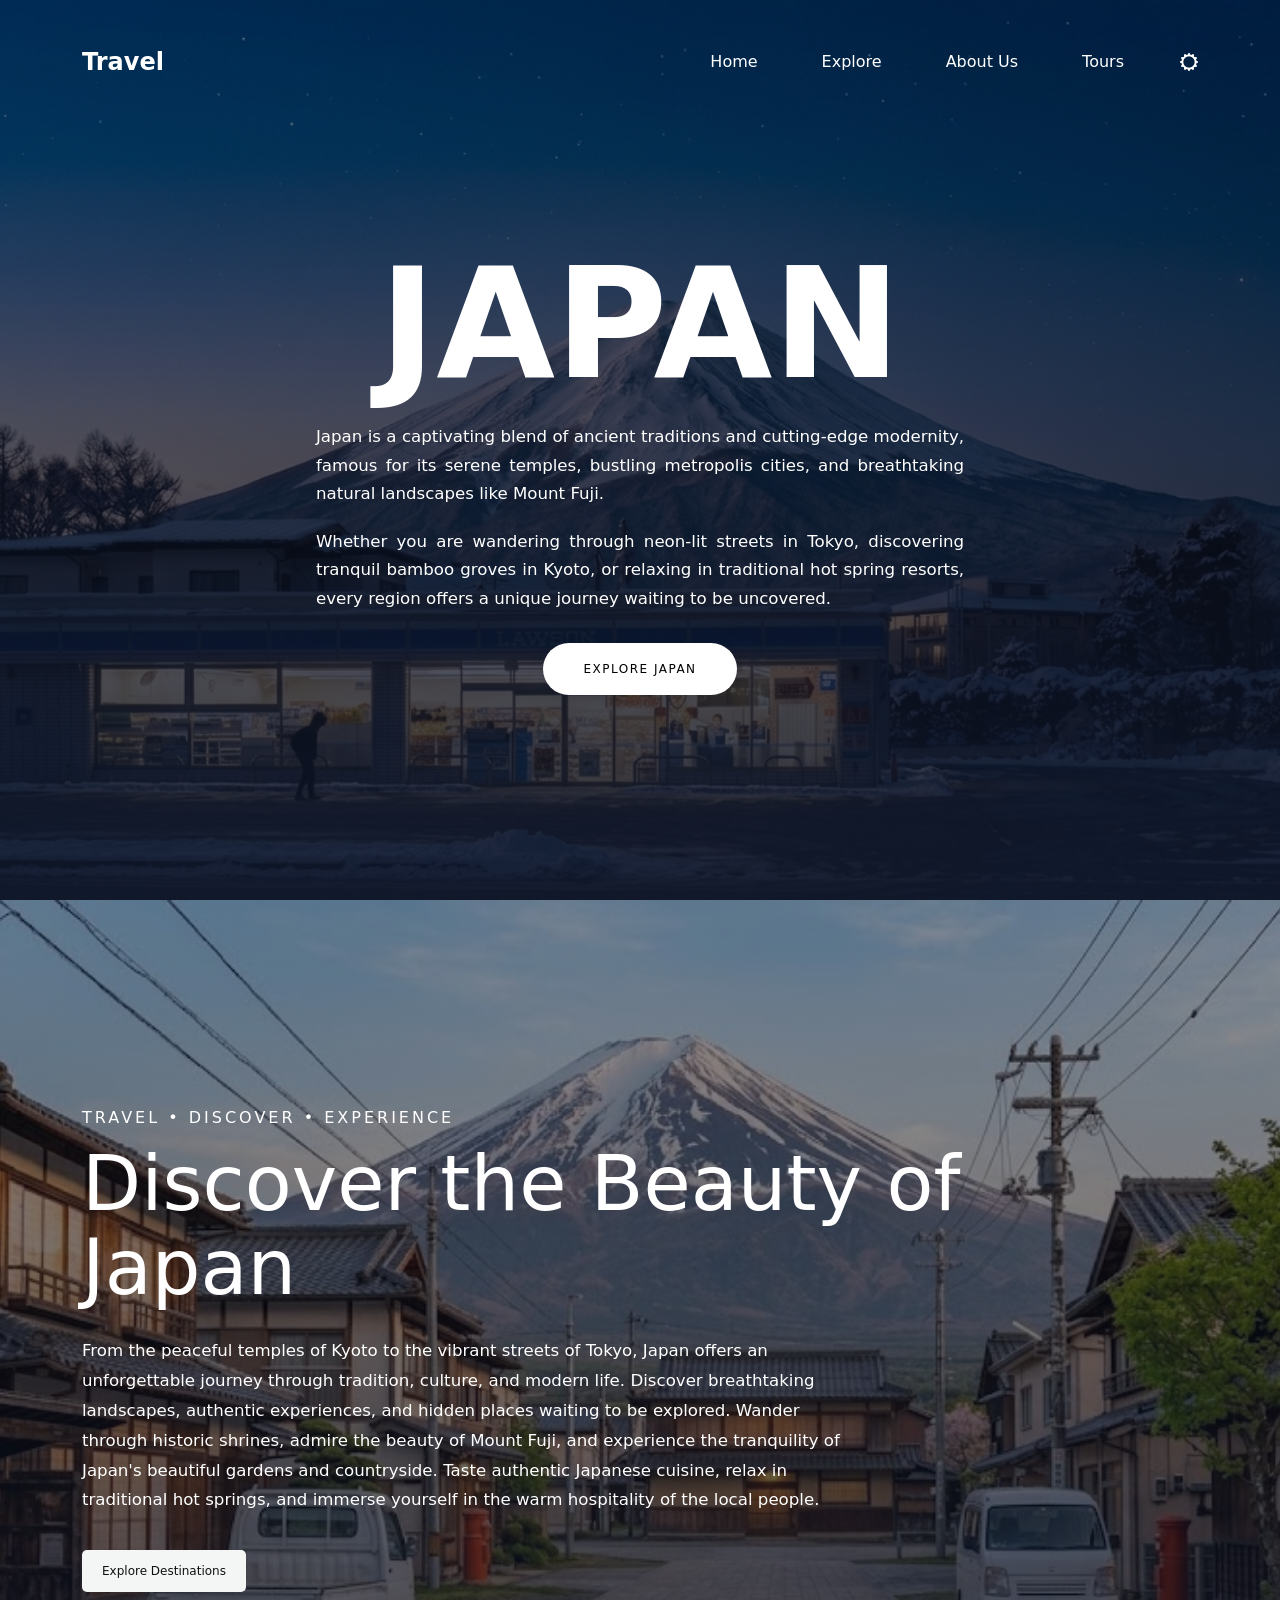
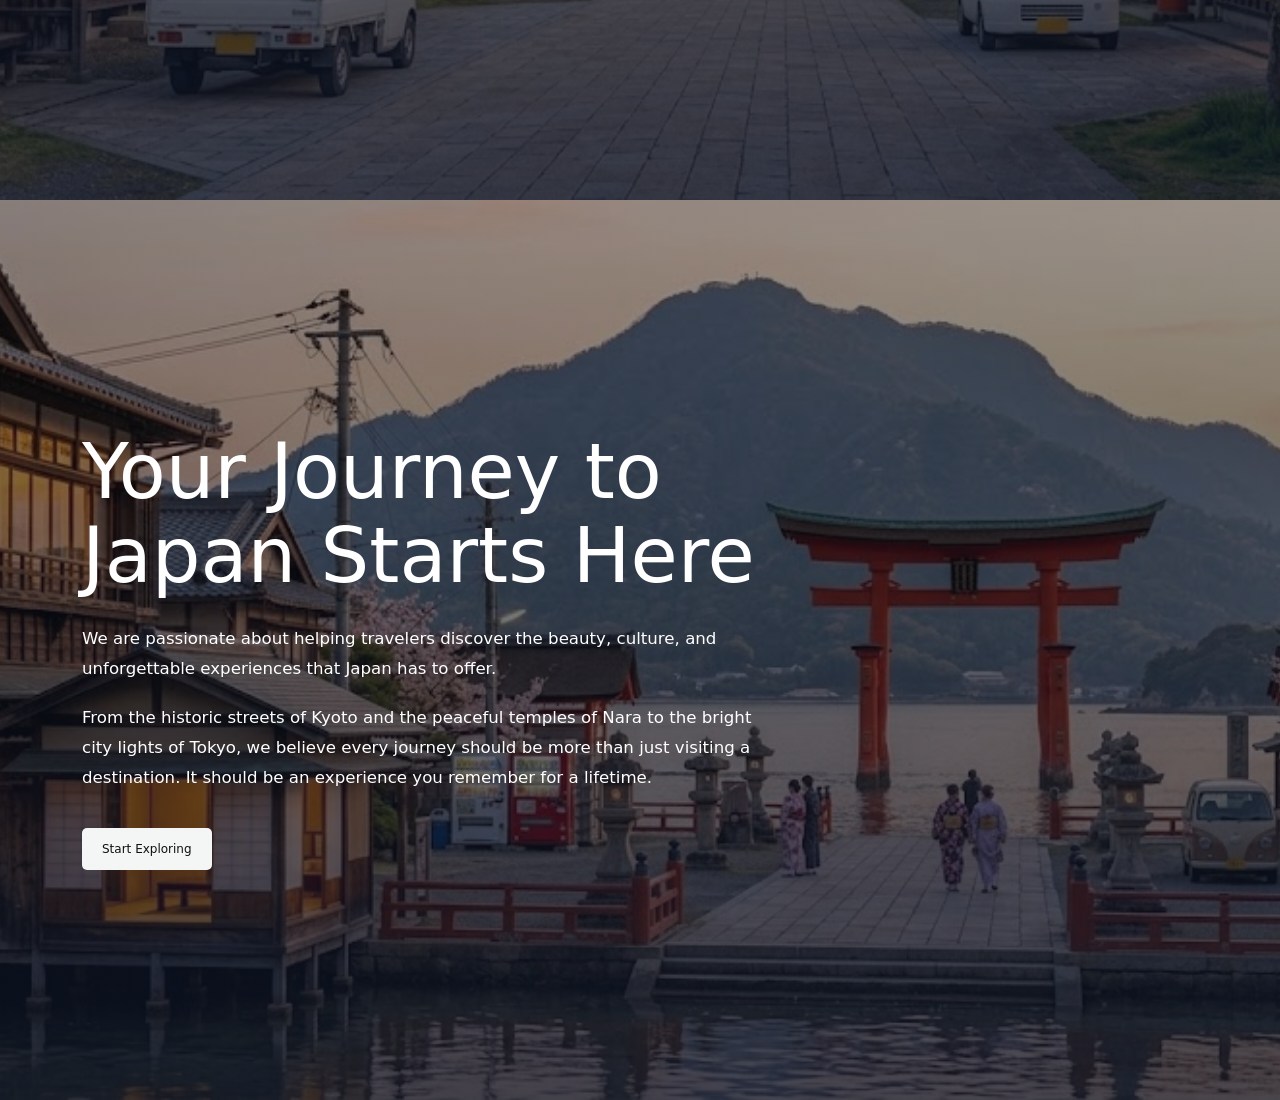
<file: index.html>
<!doctype html>
<html lang="en">

<head>
    <meta charset="utf-8">
    <meta name="viewport" content="width=device-width, initial-scale=1">
    <title>Landing Page</title>
    <link href="https://cdn.jsdelivr.net/npm/bootstrap@5.3.8/dist/css/bootstrap.min.css" rel="stylesheet"
        integrity="sha384-sRIl4kxILFvY47J16cr9ZwB07vP4J8+LH7qKQnuqkuIAvNWLzeN8tE5YBujZqJLB" crossorigin="anonymous">
    <link rel="stylesheet" href="landingpage.css">
    <link rel="stylesheet" href="https://cdn.jsdelivr.net/npm/bootstrap-icons@1.13.1/font/bootstrap-icons.min.css">

</head>

<body>
    <nav class="navbar navbar-expand-lg" data-bs-theme="dark">
        <div class="container mt-3">
            <a class="navbar-brand text-white fw-bold fs-4" href="landingpage.html">Travel</a>
            <button class="navbar-toggler" type="button" data-bs-toggle="collapse"
                data-bs-target="#navbarSupportedContent" aria-controls="navbarSupportedContent" aria-expanded="false"
                aria-label="Toggle navigation">
                <span class="navbar-toggler-icon"></span>
            </button>
            <div class="collapse navbar-collapse" id="navbarSupportedContent">
                <ul class="navbar-nav mb-2 mb-lg-0 ms-auto gap-lg-5">
                    <li class="nav-item ">
                        <a class="nav-link active text-white" aria-current="page" href="#home">Home</a>
                    </li>
                    <li class="nav-item">
                        <a class="nav-link text-white" href="#Explore">Explore</a>
                    </li>
                    <li class="nav-item">
                        <a class="nav-link text-white" href="#aboutus">About Us</a>
                    </li>
                    <li class="nav-item">
                        <a class="nav-link text-white" href="#">Tours</a>
                    </li>
                    <li class="nav-item">
                        <i class="bi bi-gear-wide"></i>
                    </li>
                </ul>
            </div>
        </div>
    </nav>

    <main>
        <section id="home" class="hero-section">
            <div class="container">
                <div class="row justify-content-center">
                    <div class="col-12 col-lg-10">
                        <h1 class="japan-title text-center text-white fw-bolder">
                            JAPAN
                        </h1>
                        <div class="hero-text text-white">
                            <p>
                                Japan is a captivating blend of ancient traditions
                                and cutting-edge modernity, famous for its serene
                                temples, bustling metropolis cities, and breathtaking
                                natural landscapes like Mount Fuji.
                            </p>
                            <p>
                                Whether you are wandering through neon-lit streets
                                in Tokyo, discovering tranquil bamboo groves in Kyoto,
                                or relaxing in traditional hot spring resorts, every
                                region offers a unique journey waiting to be uncovered.
                            </p>
                        </div>
                        <div class="button-container">
                            <a href="#home" class="hero-button">
                                Explore Japan
                            </a>
                        </div>
                    </div>
                </div>
            </div>
        </section>

        <section id="Explore" class="second-section">
            <div class="container text-white">
                <h5 class="tagline">TRAVEL • DISCOVER • EXPERIENCE</h5>
                <h1>Discover the Beauty of Japan</h1>
                <p class="home-text">
                    From the peaceful temples of Kyoto to the vibrant streets of Tokyo, Japan offers an unforgettable
                    journey through tradition, culture, and modern life. Discover breathtaking landscapes, authentic
                    experiences, and hidden places waiting to be explored. Wander through historic shrines, admire the
                    beauty of Mount Fuji, and experience the tranquility of Japan's beautiful gardens and countryside.
                    Taste authentic Japanese cuisine, relax in traditional hot springs, and immerse yourself in the warm
                    hospitality of the local people.
                </p>

                <button class="button1">
                    Explore Destinations
                </button>
            </div>
        </section>

        <section id="aboutus" class="third-section">
            <div class="container text-white">
                <h1 class="about-header">Your Journey to Japan Starts Here</h1>
                <p class="about-text">
                    We are passionate about helping travelers discover
                    the beauty, culture, and unforgettable experiences
                    that Japan has to offer.
                </p>

                <p class="about-text">
                    From the historic streets of Kyoto and the peaceful
                    temples of Nara to the bright city lights of Tokyo,
                    we believe every journey should be more than just
                    visiting a destination. It should be an experience
                    you remember for a lifetime.
                </p>

                <button class="button2">
                    Start Exploring
                </button>

            </div>
        </section>
    </main>


    <script src="https://cdn.jsdelivr.net/npm/bootstrap@5.3.8/dist/js/bootstrap.bundle.min.js"
        integrity="sha384-FKyoEForCGlyvwx9Hj09JcYn3nv7wiPVlz7YYwJrWVcXK/BmnVDxM+D2scQbITxI"
        crossorigin="anonymous"></script>
</body>

</html>
</file>
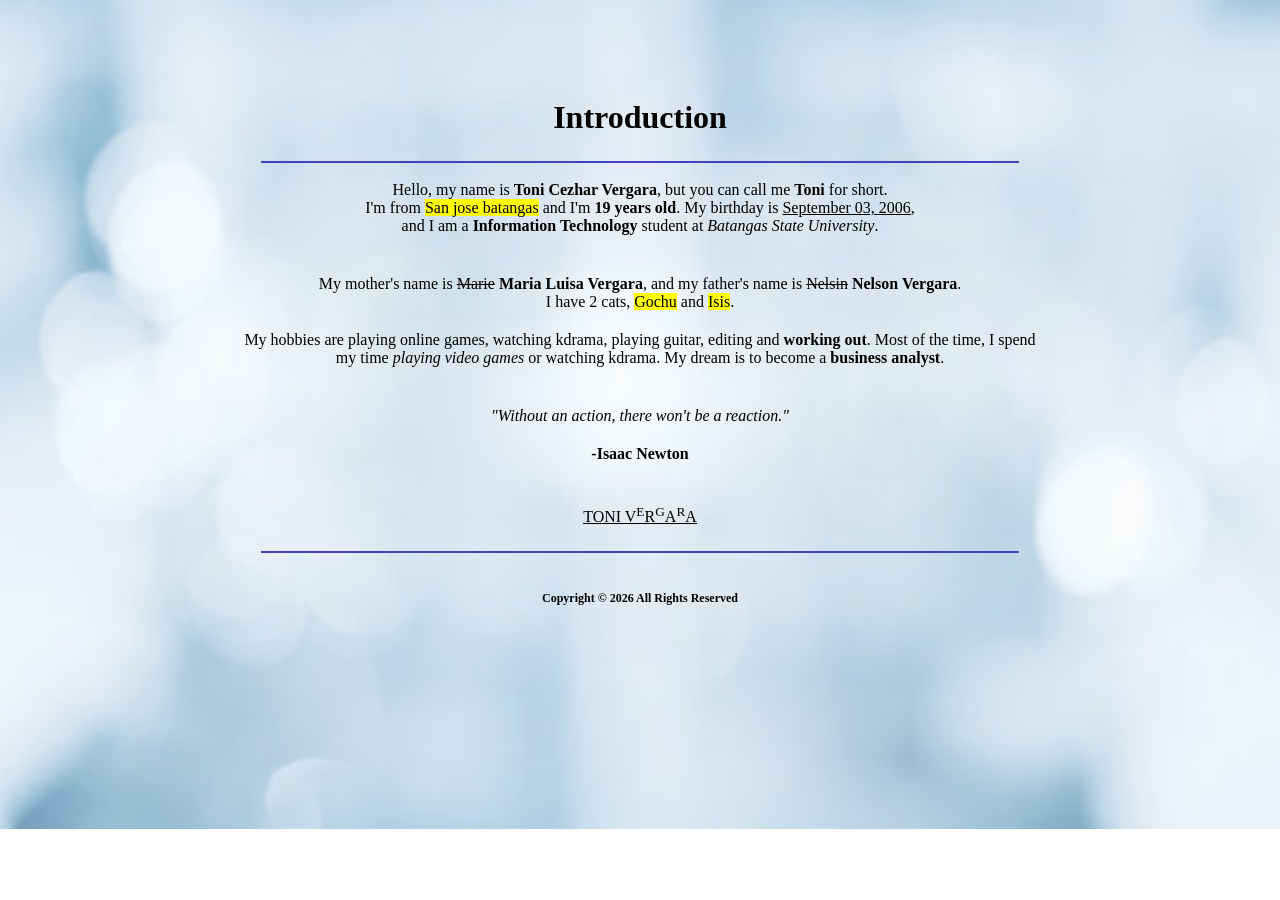
<file: Act1.html>
<!DOCTYPE html>
<html lang="en">
<head>
    <meta charset="UTF-8">
    <meta name="viewport" content="width=device-width, initial-scale=1.0">
    <title>Activity 1</title>
    <style>
        h1{
            text-align: center;
        }
        body{
            background-image: url("assets/bg2.jpg");
            background-repeat: no-repeat;
            background-size: cover; 
        }
        hr{
            width: 60%;
            border: none;
            border-top: 2px solid #4143be;
            padding-bottom: 10px;
            margin-top: 25px;
        }
        p{
            text-align: center;
            margin: auto;
        }
        .paragraph-1{
            padding-bottom:40px;
        }
        .paragraph-2{
            padding-bottom:20px;
        }
        header{
            padding-top: 70px;
        }
        .footer1{
            padding-top: 20px;
            font-size: 12px;
        }
        a{
            color: black;
        }
    </style>
</head>
<body>
    <header>
        <h1>Introduction</h1>
        <hr>
    </header>

    <main>
        <div class="paragraph-1">
            <p>Hello, my name is <strong>Toni Cezhar Vergara</strong>, but you can call me <strong>Toni</strong> for short.</p>
            <p>I'm from <mark>San jose batangas</mark> and I'm <strong>19 years old</strong>. My birthday is <ins>September 03, 2006</ins>,</p>
            <p>and I am a <b>Information Technology</b> student at <em>Batangas State University</em>.</p>
        </div>

        <div class="paragraph-2">
            <p>My mother's name is <del>Marie</del> <strong>Maria Luisa Vergara</strong>, and my father's name is <del>Nelsin</del> <strong>Nelson Vergara</strong>.</p>
            <p>I have 2 cats, <mark>Gochu</mark> and <mark>Isis</mark>.</p>
        </div>

        <div class="paragraph-1">
            <p>My hobbies are playing online games, watching kdrama, playing guitar, editing and <strong>working out</strong>. Most of the time, I spend</p>
            <p>my time <em>playing video games</em> or watching kdrama. My dream is to become a <strong>business analyst</strong>.</p>
        </div>

        <div class="paragraph-2">
            <p><em>"Without an action, there won't be a reaction."</em></p>
        </div>

        <div class="paragraph-1">
            <p><strong>-Isaac Newton</strong></p>
        </div>

        <p>
            <a href="act2.html"><ins>TONI V<sup>E</sup>R<sup>G</sup>A<sup>R</sup>A</ins></a>
        </p>

        <hr>
    </main>

    <footer>
        <div class="footer1">
            <p><b>Copyright © 2026 All Rights Reserved</b></p>
        </div>
    </footer>
</body>
</html>
</file>
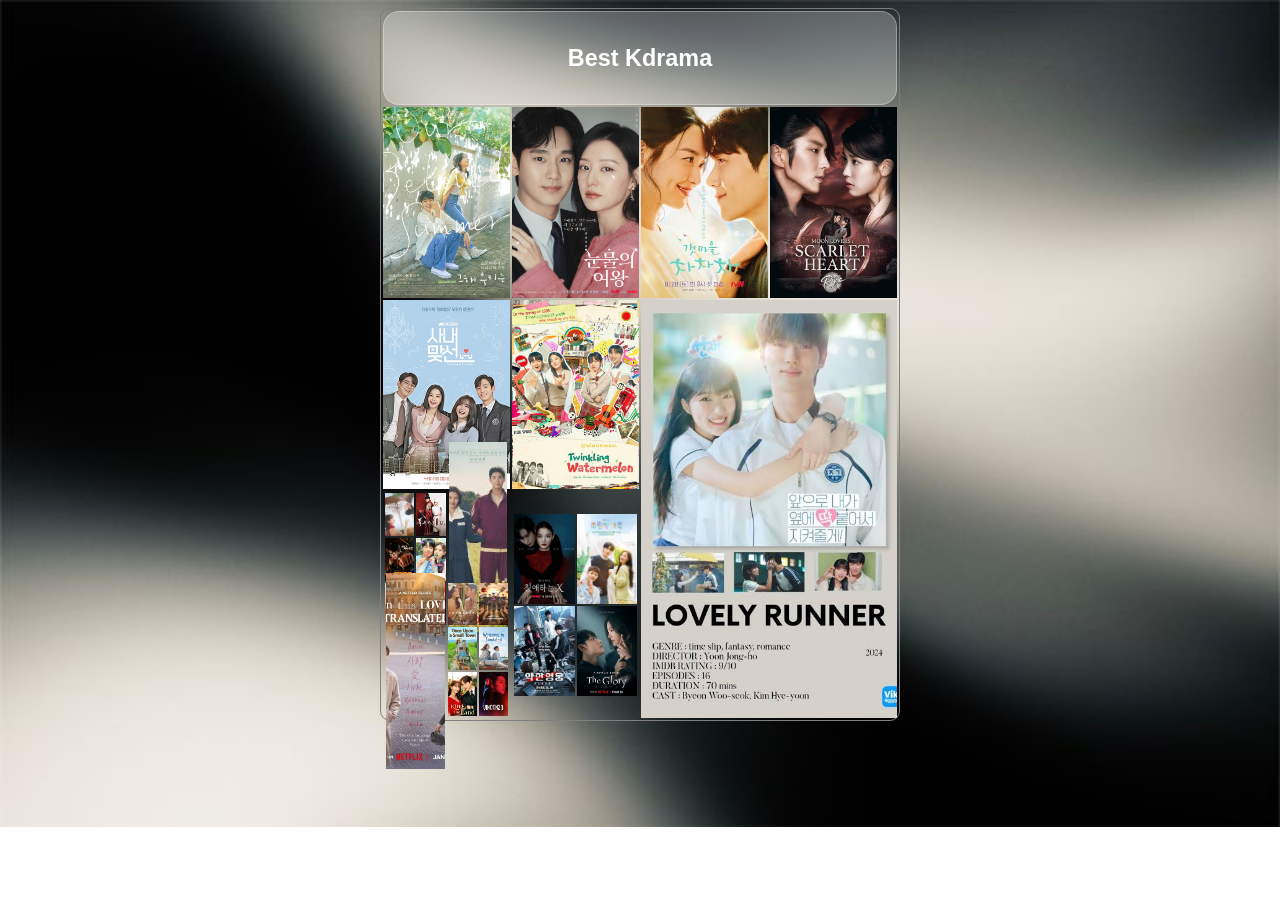
<file: act2.html>
<!DOCTYPE html>
<html lang="en">

<head>
    <meta charset="UTF-8">
    <meta name="viewport" content="width=device-width, initial-scale=1.0">
    <title>Activity 2</title>
    <link rel="stylesheet" href="style.css">
</head>

<body>
    <table>
        <tr>
            <th colspan="4" class="glass-card">
                <h3>Best Kdrama</h3>
            </th>
        </tr>
        <tr>
            <td class="image-cell">
                <a href="https://mydramalist.com/694231-us-that-year">
                    <img src="assets/1.jpg" alt="Image 1">
                </a>
            </td>

            <td class="image-cell">
                <a href="https://en.wikipedia.org/wiki/Queen_of_Tears">
                    <img src="assets/2.jpg" alt="Image 2">
                </a>
            </td>

            <td class="image-cell">
                <a href="https://en.wikipedia.org/wiki/Hometown_Cha-Cha-Cha">
                    <img src="assets/3.jpg" alt="Image 3">
                </a>
            </td>

            <td class="image-cell">
                <a href="https://en.wikipedia.org/wiki/Moon_Lovers:_Scarlet_Heart_Ryeo">
                    <img src="assets/4.jpg" alt="Image 4">
                </a>
            </td>
        </tr>
        <tr>
            <td class="image-cell">
                <a href="https://en.wikipedia.org/wiki/Business_Proposal">
                    <img src="assets/5.jpg" alt="Image 5">
                </a>
            </td>

            <td class="image-cell">
                <a href="https://en.wikipedia.org/wiki/Twinkling_Watermelon">
                    <img src="assets/6.jpg" alt="Image 6">
                </a>
            </td>

            <td colspan="2" rowspan="2" class="image-cell">
                <a href="https://en.wikipedia.org/wiki/Lovely_Runner">
                    <img src="assets/7.jpg" alt="Image 7">
                </a>
            </td>
        </tr>
        <tr>
            <td class="image-cell">
                <div class="inner-table">
                    <table>
                        <tr>
                            <td class="image-cell">
                                <a href="https://en.wikipedia.org/wiki/Head_over_Heels_(South_Korean_TV_series)">
                                    <img src="assets/10.jpg" alt="Image 10">
                                </a>
                            </td>
                            <td class="image-cell">
                                <a href="https://en.wikipedia.org/wiki/Bon_App%C3%A9tit,_Your_Majesty">
                                    <img src="assets/11.jpg" alt="Image 11">
                                </a>
                            </td>
                            <td rowspan="2" colspan="2" class="image-cell2">
                                <a href="https://en.wikipedia.org/wiki/When_Life_Gives_You_Tangerines">
                                    <img src="assets/12.jpg" alt="Image 12">
                                </a>

                            </td>
                        </tr>
                        <tr>
                            <td class="image-cell">
                                <a href="https://en.wikipedia.org/wiki/Study_Group_(TV_series)">
                                    <img src="assets/13.jpg" alt="Image 13">
                                </a>

                            </td>
                            <td class="image-cell">
                                <a href="https://en.wikipedia.org/wiki/Love_Next_Door">
                                    <img src="assets/14.jpg" alt="Image 14">
                                </a>

                            </td>
                        </tr>
                        <tr>
                            <td class="image-cell">
                                <a href="https://en.wikipedia.org/wiki/Would_You_Marry_Me%3F_(TV_series)">
                                    <img src="assets/15.jpg" alt="Image 15">
                                </a>

                            </td>
                            <td class="image-cell">
                                <a href="https://en.wikipedia.org/wiki/The_Judge_from_Hell">
                                    <img src="assets/16.jpg" alt="Image 16">
                                </a>

                            </td>
                            <td class="image-cell">
                                <a href="https://en.wikipedia.org/wiki/Snowdrop_(South_Korean_TV_series)">
                                    <img src="assets/17.jpg" alt="Image 17">
                                </a>

                            </td>
                            <td class="image-cell">
                                <a href="https://en.wikipedia.org/wiki/The_Legend_of_Kitchen_Soldier">
                                    <img src="assets/18.jpg" alt="Image 18">
                                </a>

                            </td>
                        </tr>
                        <tr>
                            <td rowspan="2" colspan="2" class="image-cell2">
                                <a href="https://en.wikipedia.org/wiki/Can_This_Love_Be_Translated%3F">
                                    <img src="assets/19.jpg" alt="Image 19">
                                </a>

                            </td>
                            <td class="image-cell">
                                <a href="https://en.wikipedia.org/wiki/Once_Upon_a_Small_Town">
                                    <img src="assets/20.jpg" alt="Image 20">
                                </a>

                            </td>
                            <td class="image-cell">
                                <a href="https://en.wikipedia.org/wiki/Welcome_to_Samdal-ri">
                                    <img src="assets/21.jpg" alt="Image 21">
                                </a>

                            </td>
                        </tr>
                        <tr>
                            <td class="image-cell">
                                <a href="https://en.wikipedia.org/wiki/King_the_Land">
                                    <img src="assets/22.jpg" alt="Image 22">
                                </a>

                            </td>
                            <td class="image-cell">
                                <a href="https://en.wikipedia.org/wiki/Vincenzo_(TV_series)">
                                    <img src="assets/23.jpg" alt="Image 23">
                                </a>

                            </td>
                        </tr>
                    </table>
                </div>
            </td>

            <td class="image-cell">
                <div class="inner-table-2">
                    <table>
                        <tr>
                            <td class="image-cell">
                                <a href="https://en.wikipedia.org/wiki/Dear_X_(TV_series)">
                                    <img src="assets/24.jpg" alt="Image 24">
                                </a>

                            </td>
                            <td class="image-cell">
                                <a href="https://en.wikipedia.org/wiki/Family_by_Choice">
                                    <img src="assets/25.jpg" alt="Image 25">
                                </a>

                            </td>
                        </tr>
                        <tr>
                            <td class="image-cell">
                                <a href="https://en.wikipedia.org/wiki/Weak_Hero">
                                    <img src="assets/26.jpg" alt="Image 26">
                                </a>

                            </td>
                            <td class="image-cell">
                                <a href="https://en.wikipedia.org/wiki/The_Glory_(TV_series)">
                                    <img src="assets/27.jpg" alt="Image 27">
                                </a>

                            </td>
                        </tr>
                    </table>
                </div>
            </td>
        </tr>
    </table>
</body>

</html>
</file>
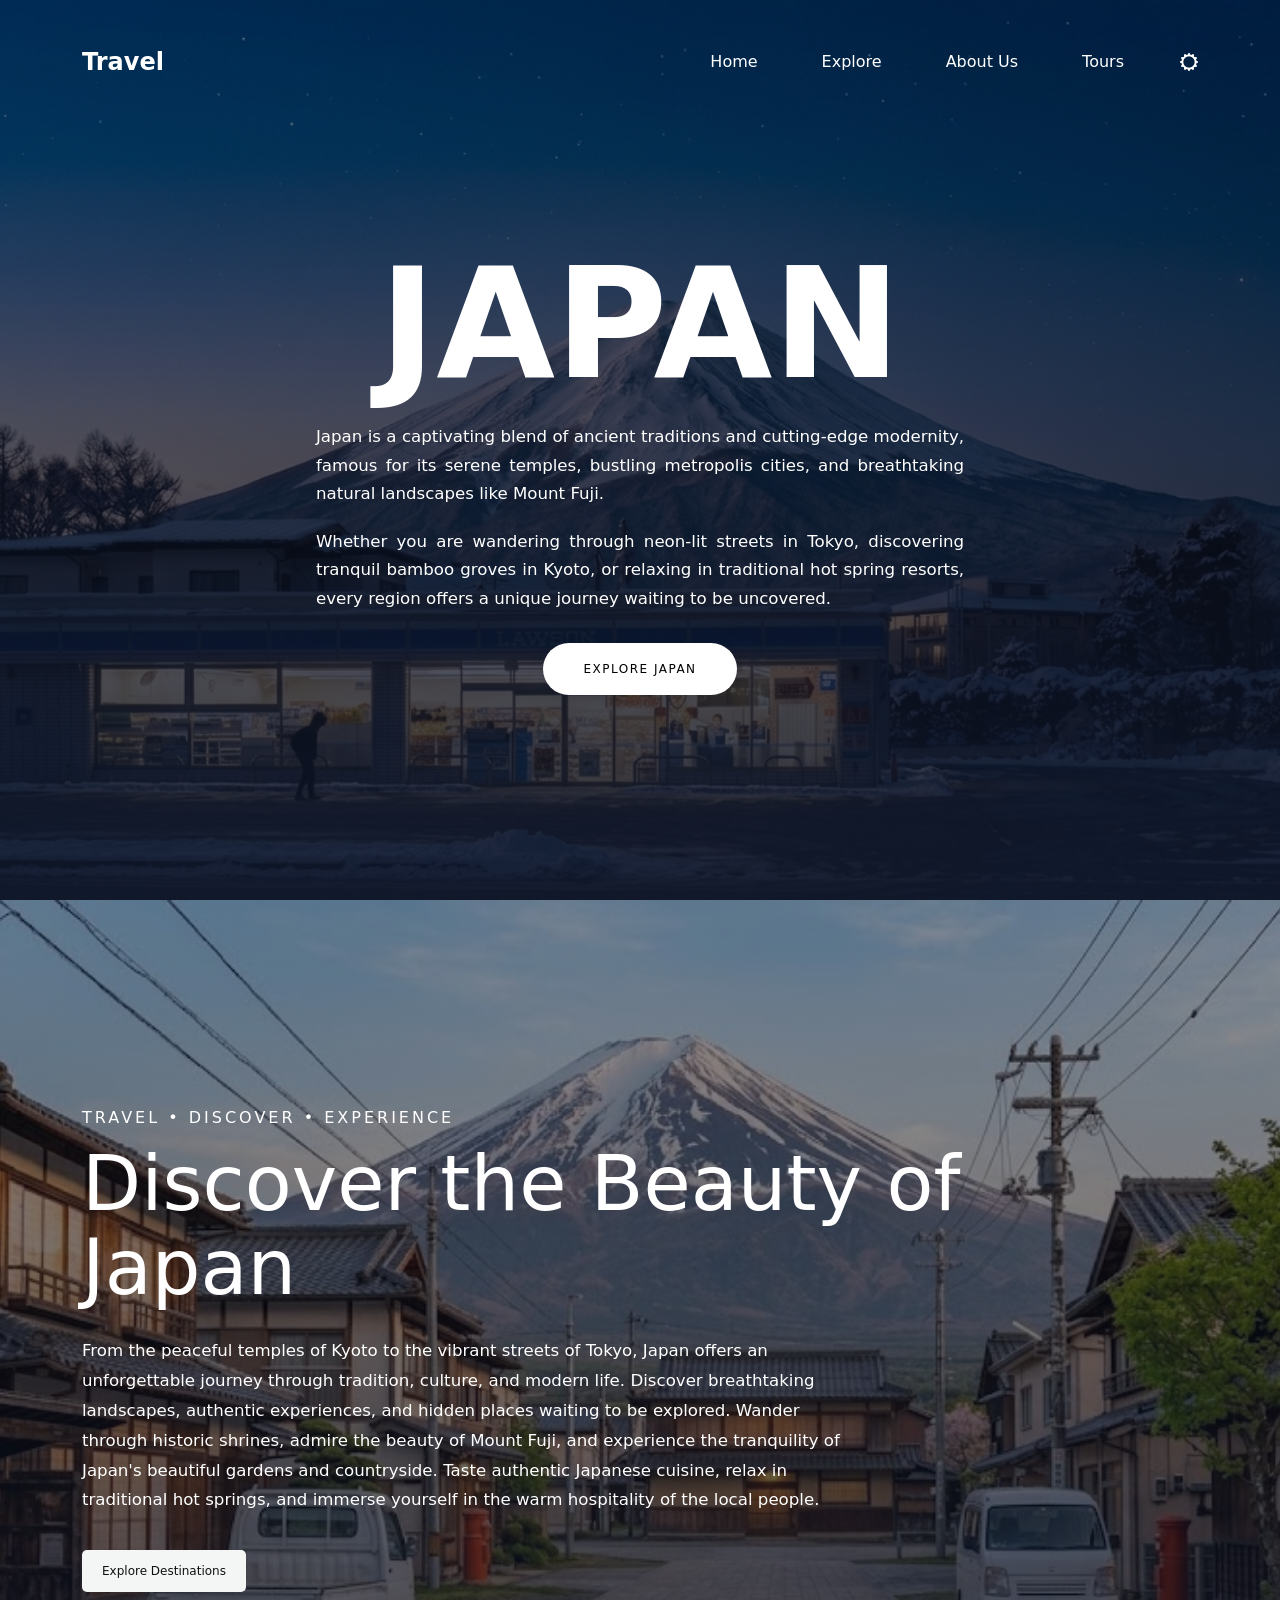
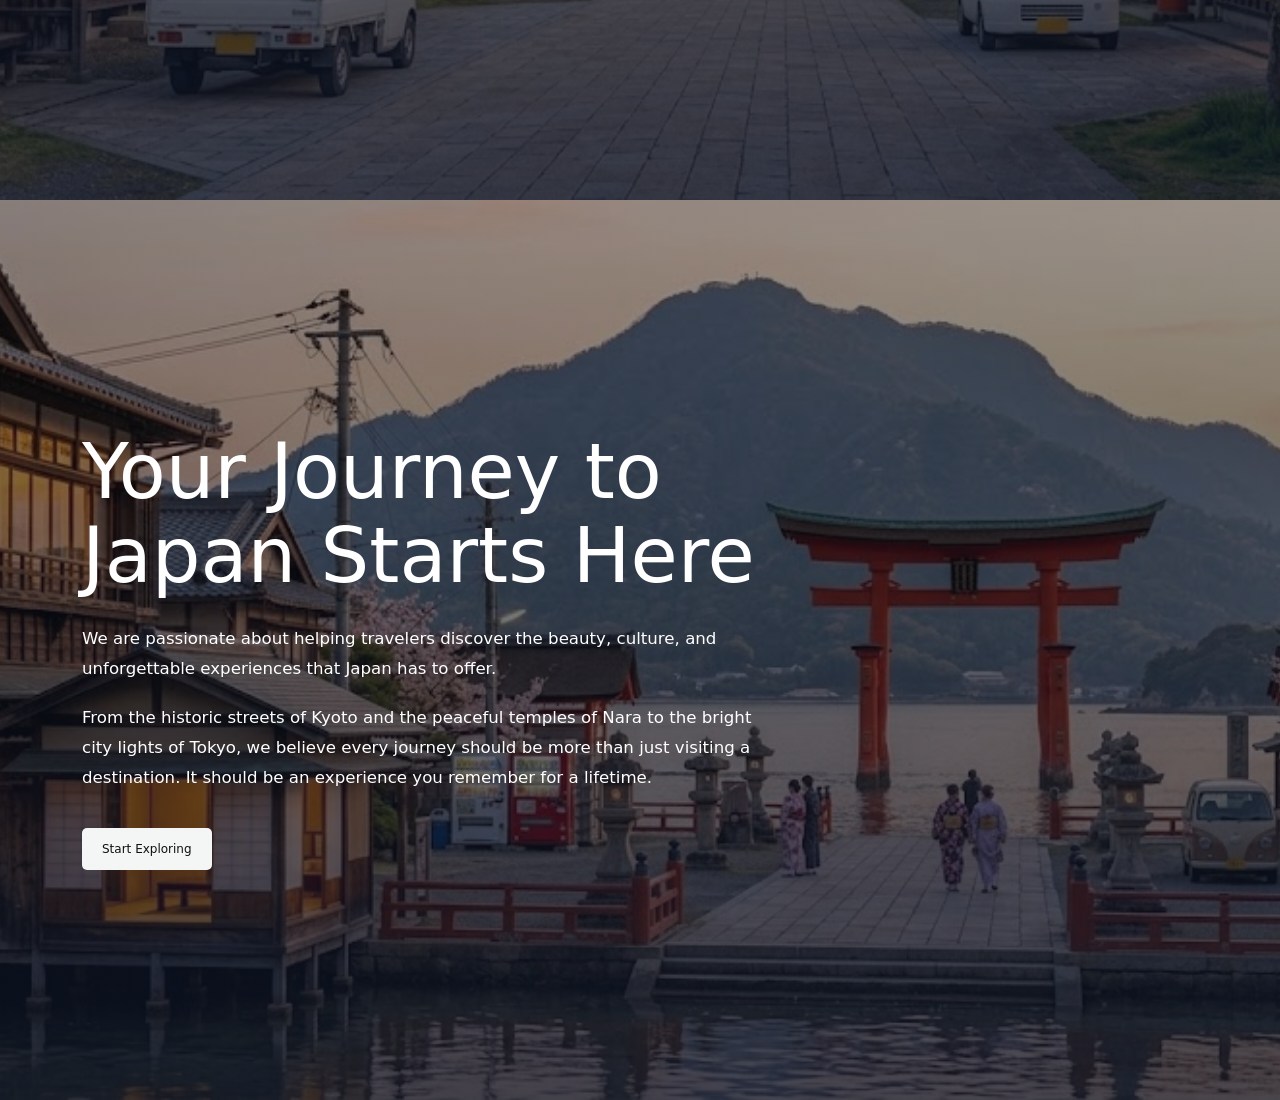
<file: landingpage.html>
<!doctype html>
<html lang="en">

<head>
    <meta charset="utf-8">
    <meta name="viewport" content="width=device-width, initial-scale=1">
    <title>Landing Page</title>
    <link href="https://cdn.jsdelivr.net/npm/bootstrap@5.3.8/dist/css/bootstrap.min.css" rel="stylesheet"
        integrity="sha384-sRIl4kxILFvY47J16cr9ZwB07vP4J8+LH7qKQnuqkuIAvNWLzeN8tE5YBujZqJLB" crossorigin="anonymous">
    <link rel="stylesheet" href="landingpage.css">
    <link rel="stylesheet" href="https://cdn.jsdelivr.net/npm/bootstrap-icons@1.13.1/font/bootstrap-icons.min.css">

</head>

<body>
    <nav class="navbar navbar-expand-lg" data-bs-theme="dark">
        <div class="container mt-3">
            <a class="navbar-brand text-white fw-bold fs-4" href="landingpage.html">Travel</a>
            <button class="navbar-toggler" type="button" data-bs-toggle="collapse"
                data-bs-target="#navbarSupportedContent" aria-controls="navbarSupportedContent" aria-expanded="false"
                aria-label="Toggle navigation">
                <span class="navbar-toggler-icon"></span>
            </button>
            <div class="collapse navbar-collapse" id="navbarSupportedContent">
                <ul class="navbar-nav mb-2 mb-lg-0 ms-auto gap-lg-5">
                    <li class="nav-item ">
                        <a class="nav-link active text-white" aria-current="page" href="#home">Home</a>
                    </li>
                    <li class="nav-item">
                        <a class="nav-link text-white" href="#Explore">Explore</a>
                    </li>
                    <li class="nav-item">
                        <a class="nav-link text-white" href="#aboutus">About Us</a>
                    </li>
                    <li class="nav-item">
                        <a class="nav-link text-white" href="#">Tours</a>
                    </li>
                    <li class="nav-item">
                        <i class="bi bi-gear-wide"></i>
                    </li>
                </ul>
            </div>
        </div>
    </nav>

    <main>
        <section id="home" class="hero-section">
            <div class="container">
                <div class="row justify-content-center">
                    <div class="col-12 col-lg-10">
                        <h1 class="japan-title text-center text-white fw-bolder">
                            JAPAN
                        </h1>
                        <div class="hero-text text-white">
                            <p>
                                Japan is a captivating blend of ancient traditions
                                and cutting-edge modernity, famous for its serene
                                temples, bustling metropolis cities, and breathtaking
                                natural landscapes like Mount Fuji.
                            </p>
                            <p>
                                Whether you are wandering through neon-lit streets
                                in Tokyo, discovering tranquil bamboo groves in Kyoto,
                                or relaxing in traditional hot spring resorts, every
                                region offers a unique journey waiting to be uncovered.
                            </p>
                        </div>
                        <div class="button-container">
                            <a href="#home" class="hero-button">
                                Explore Japan
                            </a>
                        </div>
                    </div>
                </div>
            </div>
        </section>

        <section id="Explore" class="second-section">
            <div class="container text-white">
                <h5 class="tagline">TRAVEL • DISCOVER • EXPERIENCE</h5>
                <h1>Discover the Beauty of Japan</h1>
                <p class="home-text">
                    From the peaceful temples of Kyoto to the vibrant streets of Tokyo, Japan offers an unforgettable
                    journey through tradition, culture, and modern life. Discover breathtaking landscapes, authentic
                    experiences, and hidden places waiting to be explored. Wander through historic shrines, admire the
                    beauty of Mount Fuji, and experience the tranquility of Japan's beautiful gardens and countryside.
                    Taste authentic Japanese cuisine, relax in traditional hot springs, and immerse yourself in the warm
                    hospitality of the local people.
                </p>

                <button class="button1">
                    Explore Destinations
                </button>
            </div>
        </section>

        <section id="aboutus" class="third-section">
            <div class="container text-white">
                <h1 class="about-header">Your Journey to Japan Starts Here</h1>
                <p class="about-text">
                    We are passionate about helping travelers discover
                    the beauty, culture, and unforgettable experiences
                    that Japan has to offer.
                </p>

                <p class="about-text">
                    From the historic streets of Kyoto and the peaceful
                    temples of Nara to the bright city lights of Tokyo,
                    we believe every journey should be more than just
                    visiting a destination. It should be an experience
                    you remember for a lifetime.
                </p>

                <button class="button2">
                    Start Exploring
                </button>

            </div>
        </section>
    </main>


    <script src="https://cdn.jsdelivr.net/npm/bootstrap@5.3.8/dist/js/bootstrap.bundle.min.js"
        integrity="sha384-FKyoEForCGlyvwx9Hj09JcYn3nv7wiPVlz7YYwJrWVcXK/BmnVDxM+D2scQbITxI"
        crossorigin="anonymous"></script>
</body>

</html>
</file>
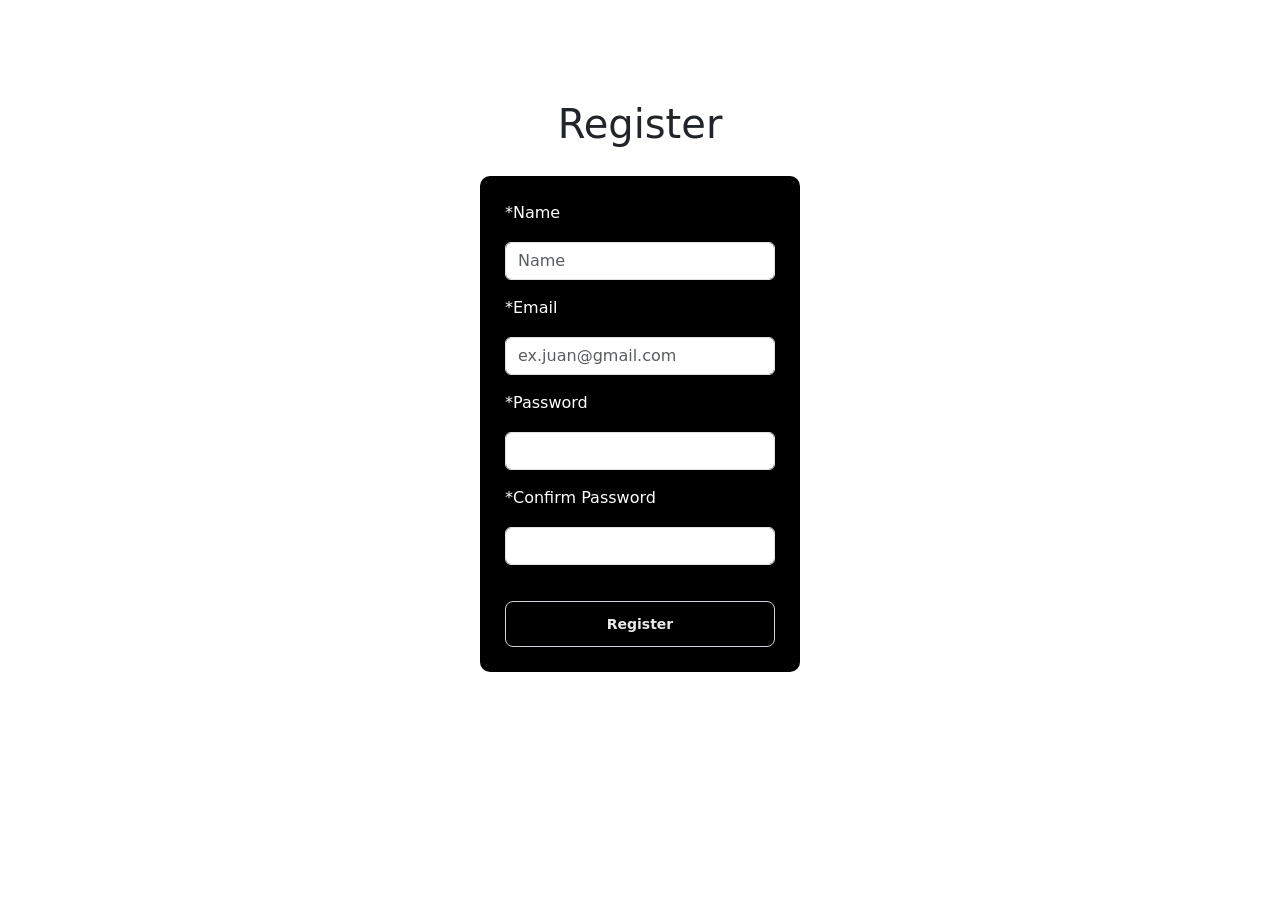
<file: try.html>
<!doctype html>
<html lang="en">

<head>
    <meta charset="utf-8">
    <meta name="viewport" content="width=device-width, initial-scale=1">
    <title>Bootstrap demo</title>
    <link href="https://cdn.jsdelivr.net/npm/bootstrap@5.3.8/dist/css/bootstrap.min.css" rel="stylesheet"
        integrity="sha384-sRIl4kxILFvY47J16cr9ZwB07vP4J8+LH7qKQnuqkuIAvNWLzeN8tE5YBujZqJLB" crossorigin="anonymous">
    <style>
        h1 {
            text-align: center;
            padding-top: 100px;
            padding-bottom: 20px;
        }

        .container {
            background-color: black;
            padding: 25px;
            border-radius: 10px;
        }

        p {
            color: white;
            padding-bottom: 1px;
        }

        .button-39 {
            background-color: #000000;
            border: 1px solid rgb(209, 213, 219);
            border-radius: .5rem;
            box-sizing: border-box;
            color: #e9e9eb;
            font-family: "Inter var", ui-sans-serif, system-ui, -apple-system, system-ui, "Segoe UI", Roboto, "Helvetica Neue", Arial, "Noto Sans", sans-serif, "Apple Color Emoji", "Segoe UI Emoji", "Segoe UI Symbol", "Noto Color Emoji";
            font-size: .875rem;
            font-weight: 600;
            line-height: 1.25rem;
            padding: .75rem 1rem;
            text-align: center;
            text-decoration: none #D1D5DB solid;
            text-decoration-thickness: auto;
            box-shadow: 0 1px 2px 0 rgba(0, 0, 0, 0.05);
            cursor: pointer;
            user-select: none;
            -webkit-user-select: none;
            touch-action: manipulation;
            width: 100%;
            margin-top: 20px;
        }

        .button-39:hover {
            background-color: rgb(249, 250, 251);
        }

        .button-39:focus {
            outline: 2px solid transparent;
            outline-offset: 2px;
        }

        .button-39:focus-visible {
            box-shadow: none;
        }
    </style>
</head>

<body>
    <h1>Register</h1>
    <div class="container w-25 mx-auto">
        <p>*Name</p>
        <div class="input-group mb-3">
            <input type="text" class="form-control" placeholder="Name" aria-label="Username"
                aria-describedby="basic-addon1">
        </div>

        <p>*Email</p>
        <div class="input-group mb-3">
            <input type="text" class="form-control" placeholder="ex.juan@gmail.com" aria-label="Username"
                aria-describedby="basic-addon1">
        </div>

        <p>*Password</p>
        <div class="input-group mb-3">
            <input type="text" class="form-control" placeholder="" aria-label="Username"
                aria-describedby="basic-addon1">
        </div>

        <p>*Confirm Password</p>
        <div class="input-group mb-3">
            <input type="text" class="form-control" placeholder="" aria-label="Username"
                aria-describedby="basic-addon1">
        </div>

        <button class="button-39">Register</button>
    </div>
    <script src="https://cdn.jsdelivr.net/npm/bootstrap@5.3.8/dist/js/bootstrap.bundle.min.js"
        integrity="sha384-FKyoEForCGlyvwx9Hj09JcYn3nv7wiPVlz7YYwJrWVcXK/BmnVDxM+D2scQbITxI"
        crossorigin="anonymous"></script>
</body>

</html>
</file>
<file: style.css>
body {
    background-image: url("assets/background1.jpg");
    background-repeat: no-repeat;
    background-size: cover;
}

table {
    margin: auto;
    height: 60px;
    width: 520px;
    table-layout: fixed;
    color: White;
    font-family: Arial, Helvetica, sans-serif;
    font-size: 20px;
    border: 1px gray solid;
    border-radius: 10px;
}

td {
    padding-top: 0px;
}

.image-cell {
    padding: 0;
}

.image-cell img {
    width: 100%;
    height: 100%;
    display: block;
    object-fit: cover;
}

.image-cell2 img {
    width: 100%;
    height: 220%;
    display: block;
    object-fit: cover;
}

th {
    height: 90px;
}

.inner-table table {
    height: 33px;
    width: 100%;
    table-layout: fixed;
    border: none;
}

.inner-table td {
    height: 33px;
    font-size: 12px;
    table-layout: fixed;
}

.inner-table-2 table {
    height: 85px;
    width: 100%;
    table-layout: fixed;
    border: none;
}

.inner-table-2 td {
    width: 100%;
    height: 90px;
    text-align: center;
    font-size: 12px;
}
.glass-card{
    background: rgba(255, 255, 255, 0.25);
    border-radius: 16px;
    box-shadow: 0 4px 30px rgba(0, 0, 0, 0.1);
    backdrop-filter: blur(5px);
    -webkit-backdrop-filter: blur(5px);
    border: 1px solid rgba(255, 255, 255, 0.3);
}
</file>
<file: landingpage.css>
@import url("https://cdn.jsdelivr.net/npm/bootstrap-icons@1.13.1/font/bootstrap-icons.min.css");

* {
    box-sizing: border-box;
}

html {
    scroll-behavior: smooth;
}

body {
    margin: 0;
    color: #ffffff;
    overflow-x: hidden;
}

.navbar {
    position: fixed;
    top: 0;
    left: 0;
    width: 100%;
    z-index: 1000;
}

.navbar .container {
    padding-top: 15px;
}

.navbar-nav {
    display: flex;
    align-items: center;
    margin-left: auto;
}

.navbar-nav i {
    color: white;
    font-size: 18px;
}

.navbar-toggler {
    border-color: rgba(255, 255, 255, 0.5);
}

.hero-section {
    min-height: 100vh;
    background:
        linear-gradient(180deg,
            rgba(0, 0, 0, 0.4) 0%,
            rgba(15, 23, 42, 0.85) 100%),
        url('assets/Gemini_Generated_Image_m19hs5m19hs5m19h.jpg') center / cover no-repeat;
    display: flex;
    align-items: center;
    padding: 120px 0 70px;
}

.japan-title {
    font-size: clamp(4rem, 12vw, 11.25rem);
    line-height: 0.9;
    margin: 0 0 30px;
}

.hero-text {
    width: min(70%, 900px);
    margin: 0 auto;
    font-size: clamp(0.9rem, 1.3vw, 1.05rem);
    font-weight: 300;
    line-height: 1.7;
    text-align: justify;
}

.hero-text p {
    margin-bottom: 20px;
}

.button-container {
    display: flex;
    justify-content: center;
    align-items: center;
    margin-top: 30px;
}

.button-container a {
    display: inline-block;
    padding: 17px 40px;
    border-radius: 50px;
    background-color: white;
    color: #000000;
    text-decoration: none;
    text-transform: uppercase;
    box-shadow: rgb(0 0 0 / 5%) 0 0 8px;
    letter-spacing: 1.5px;
    font-size: 12px;
    transition: all 0.4s ease;
}

.button-container a:hover {
    letter-spacing: 3px;
    background-color: hsl(261, 80%, 48%);
    color: white;
    box-shadow: rgb(93 24 220) 0 7px 29px 0;
}

.button-container a:active {
    transform: translateY(5px);
}

.second-section {
    min-height: 100vh;

    background:
        linear-gradient(rgba(0, 0, 0, 0.4),
            rgba(15, 23, 42, 0.75)),
        url('assets/b2c27b82-bcc7-4f1e-8787-961631bb825f.jpg') center / cover no-repeat;
    display: flex;
    align-items: center;
    padding: 100px 0;
}

.second-section .container {
    width: 100%;
}

.tagline {
    margin: 0 0 15px;
    font-weight: 300;
    font-size: clamp(0.75rem, 1.5vw, 1rem);
    letter-spacing: 3px;
}

.second-section h1 {
    font-size: clamp(2.5rem, 6vw, 5.5rem);
    line-height: 1.1;
    margin-bottom: 25px;
}

.home-text {
    width: min(70%, 900px);
    margin: 0;
    font-weight: 300;
    font-size: clamp(0.9rem, 1.3vw, 1.05rem);
    line-height: 1.8;
}

.button1 {
    display: inline-flex;
    justify-content: center;
    align-items: center;
    padding: 12px 20px;
    margin-top: 35px;
    background-color: #f4f5f5;
    color: #111;
    border-radius: 5px;
    border: none;
    cursor: pointer;
    font-size: 12px;
    transition: 0.3s;
}

.button1:hover {
    background-color: #111;
    color: white;
}

.third-section {
    min-height: 100vh;
    background:
        linear-gradient(rgba(0, 0, 0, 0.4),
            rgba(15, 23, 42, 0.75)),
        url('assets/ea71e3bf-e356-4261-832c-9e44c23a86b8.jpg') center / cover no-repeat;
    display: flex;
    align-items: center;

    padding: 100px 0;
}

.about-header {
    max-width: 800px;
    margin-bottom: 25px;
    font-size: clamp(2.5rem, 6vw, 5.5rem);
    line-height: 1.1;
}

.about-text {
    width: min(60%, 800px);
    margin-bottom: 20px;
    font-weight: 300;
    font-size: clamp(0.9rem, 1.3vw, 1.05rem);
    line-height: 1.8;
}


.button2 {
    display: inline-flex;
    justify-content: center;
    align-items: center;
    padding: 12px 20px;
    margin-top: 15px;
    background-color: #f4f5f5;
    color: #111;
    border-radius: 5px;
    border: none;
    cursor: pointer;
    font-size: 12px;
    transition: 0.3s;
}

.button2:hover {
    background-color: #111;
    color: white;
}

@media (max-width: 991px) {

    .navbar .container {
        padding-top: 10px;
    }

    .navbar-collapse {
        margin-top: 15px;
        padding: 15px;
        background: rgba(0, 0, 0, 0.75);
        border-radius: 10px;
        backdrop-filter: blur(10px);
    }

    .navbar-nav {
        align-items: flex-start;
        gap: 5px !important;
    }

    .navbar-nav .nav-item {
        width: 100%;
    }

    .navbar-nav .nav-link {
        padding: 10px 5px;
    }

    .navbar-nav i {
        display: block;
        padding: 10px 5px;
    }

    .hero-section {
        padding: 120px 0 70px;
    }

    .japan-title {
        font-size: clamp(4rem, 15vw, 8rem);
    }

    .hero-text {
        width: 85%;
        text-align: left;
    }

    .home-text {
        width: 85%;
    }

    .about-text {
        width: 85%;
    }
}

@media (max-width: 576px) {

    .navbar .container {
        padding: 10px 15px 0;
    }

    .navbar-brand {
        font-size: 1.25rem !important;
    }

    .navbar-collapse {
        margin-top: 10px;
    }

    .hero-section {
        min-height: 100svh;

        padding: 120px 0 60px;
    }

    .japan-title {
        font-size: clamp(3.5rem, 20vw, 6rem);
        margin-bottom: 25px;
    }

    .hero-text {
        width: 100%;
        padding: 0 15px;
        font-size: 0.95rem;
        line-height: 1.7;
        text-align: left;
    }

    .hero-text p {
        margin-bottom: 15px;
    }

    .button-container {
        margin-top: 25px;
    }

    .button-container a {
        padding: 14px 28px;
        font-size: 11px;
    }


    .second-section {
        min-height: 100svh;
        padding: 90px 0 60px;
    }

    .tagline {
        font-size: 0.7rem;
        letter-spacing: 2px;
        margin-bottom: 15px;
        margin-left: 15px;
    }

    .second-section h1 {
        font-size: clamp(2.5rem, 12vw, 4rem);
        line-height: 1.05;
        margin-left: 15px;
    }

    .home-text {
        width: 100%;
        padding: 0 15px;
        font-size: 0.95rem;
        line-height: 1.7;
    }

    .button1 {
        margin-top: 25px;
        padding: 11px 18px;
        margin-left: 15px;
    }

    .third-section {
        min-height: 100svh;
        padding: 90px 0 60px;
    }

    .about-header {
        font-size: clamp(2.5rem, 12vw, 4rem);
        line-height: 1.05;
        margin-bottom: 20px;
        margin-left: 15px;
    }

    .about-text {
        width: 100%;
        padding: 0 15px;
        font-size: 0.95rem;
        line-height: 1.7;
    }

    .button2 {
        margin-top: 10px;
        padding: 11px 18px;
        margin-left: 15px;
    }
}
</file>
